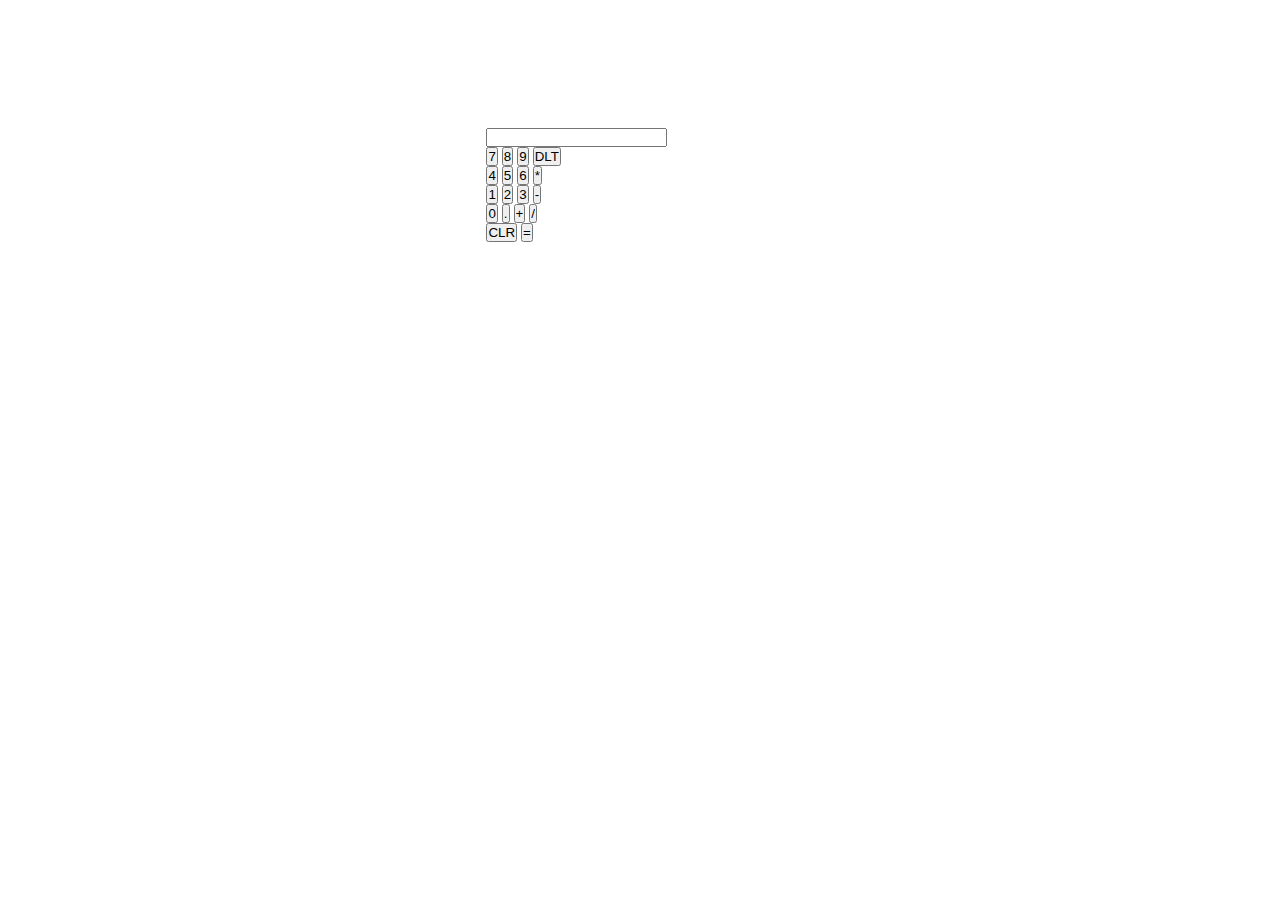
<file: Calculator/index.html>
<!DOCTYPE html>
<html lang="en">

<head>
    <meta charset="UTF-8">
    <meta name="viewport" content="width=device-width, initial-scale=1.0">
    <link rel="stylesheet" href="stylesheet.css">
    <title>Calculator</title>
</head>

<body>
    <div class="cont">
        <div class="container">
            <form class="column">
                <div class="display">
                  <input type="text" name="display">
                </div>
                <div class="row">
                   <input type="button" class="box" value="7" onclick="if(display.value=='0'){display.value ='7'}else{display.value +=7}">
                   <input type="button" class="box" value="8" onclick="if(display.value=='0'){display.value ='8'}else{display.value +=8}">
                   <input type="button" class="box" value="9" onclick="if(display.value=='0'){display.value ='9'}else{display.value +=9}">
                   <input type="button" class="box" value="DLT" onclick="display.value = display.value.toString().slice(0,-1)">
                </div>
                <div class="row">
                  <input type="button" class="box" value="4" onclick="if(display.value=='0'){display.value ='4'}else{display.value +=4}">
                  <input type="button" class="box" value="5" onclick="if(display.value=='0'){display.value ='5'}else{display.value +=5}">
                  <input type="button" class="box" value="6" onclick="if(display.value=='0'){display.value ='6'}else{display.value +=6}">
                  <input type="button" class="box" value="*" onclick="display.value +='*'">
                </div>
                  <div class="row">
                  <input type="button" class="box" value="1" onclick="if(display.value=='0'){display.value ='1'}else{display.value +=1}">
                  <input type="button" class="box" value="2" onclick="if(display.value=='0'){display.value ='2'}else{display.value +=2}">
                  <input type="button" class="box" value="3" onclick="if(display.value=='0'){display.value ='3'}else{display.value +=3}">
                  <input type="button" class="box" value="-" onclick="display.value +='-'">
                </div>
                <div class="row">
                  <input type="button" class="box" value="0" onclick="if(display.value=='0' ){display.value ='0'}else{display.value +=0}">
                  <input type="button" class="box" value="." onclick="display.value +='.'">
                  <input type="button" class="box" value="+" onclick="display.value +='+'">
                  <input type="button" class="box" value="/" onclick="display.value +='/'">
                </div>
                <div class="row">
                  <input type="button" class="box be" value="CLR" onclick="display.value =''">
                  <input type="button" class="box be" value="=" onclick="if(display.value == ''){display.value = '0'}display.value = eval(display.value)">
                </div>
            </div>
          </form>
    </div>
</body>

</html>
</file>
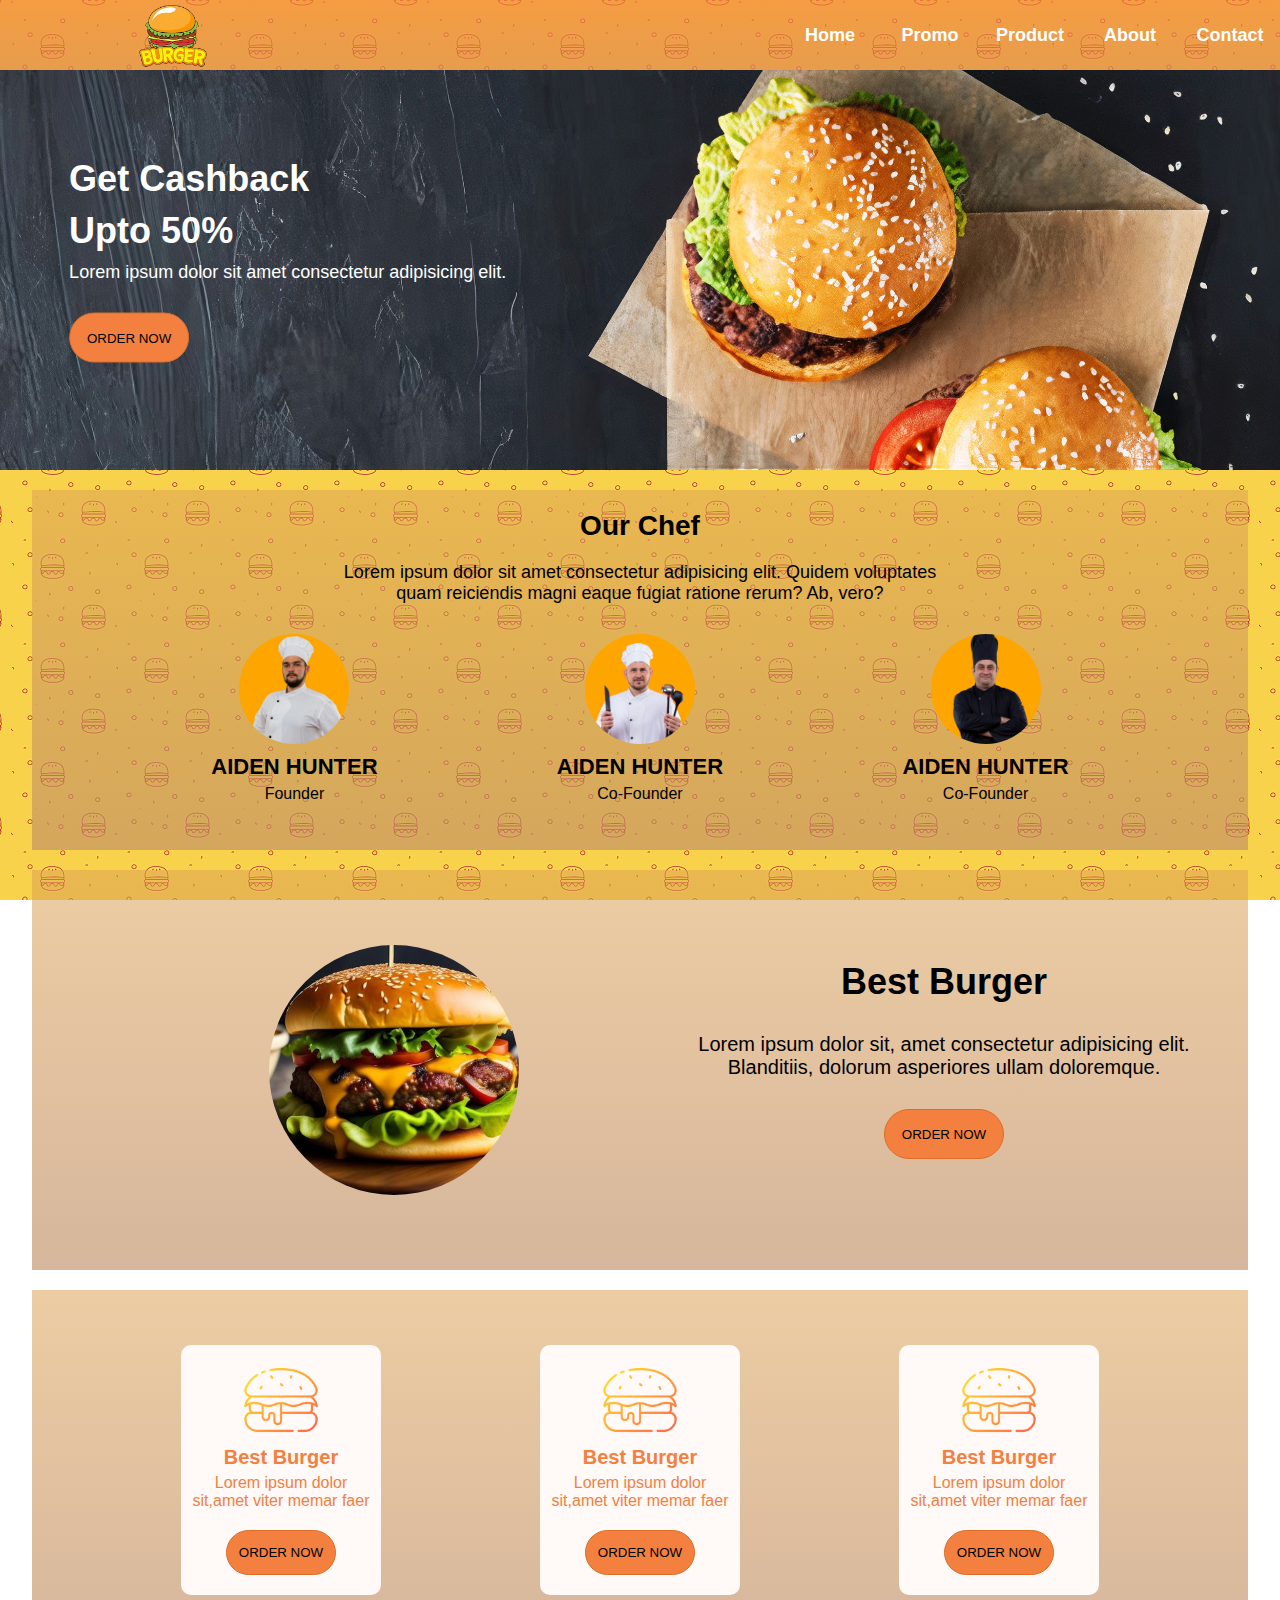
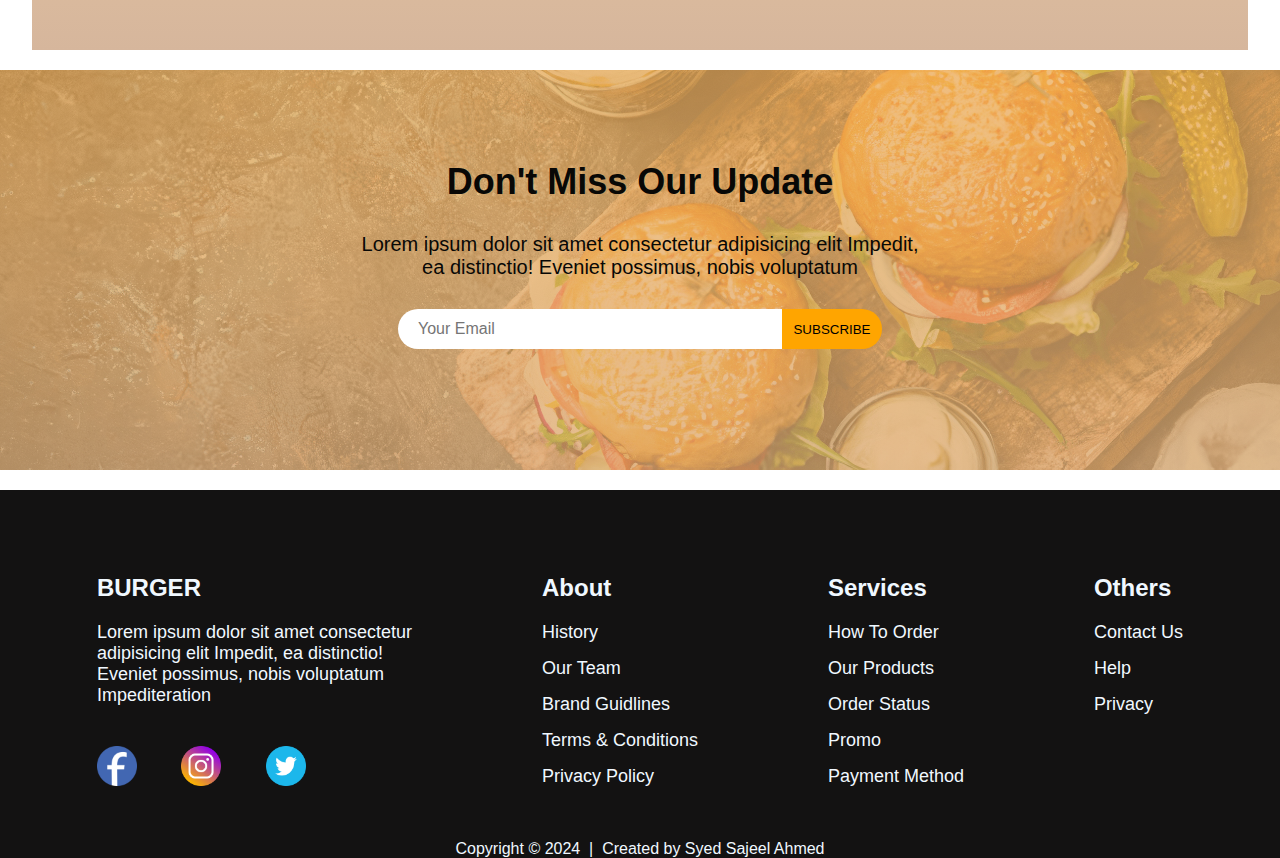
<file: LandingPage/index.html>
<!DOCTYPE html>
<html lang="en">

<head>
  <meta charset="UTF-8">
  <meta name="viewport" content="width=device-width, initial-scale=1.0">
  <link rel="stylesheet" href="style.css">
  <title>Landing Page</title>
</head>

<body>
  <div class="container">

    <div class="main">
      <div class="first">
        <div class="navigation">
          <div class="logo">
           <a href="/LandingPage/index.html"><img src="/LandingPage/images/logo.png" height="100px" alt=""></a></div>
          <div class="nav">
            <div class="links"><a href="/LandingPage/index.html"> Home</a></div>
            <div class="links"><a href="#"> Promo</a></div>
            <div class="links"><a href="#"> Product</a></div>
            <div class="links"><a href="#"> About</a></div>
            <div class="links"><a href="#"> Contact</a></div>
          </div>
        </div>
        <div class="f1">
          <div class="img-container">
            <img src="/LandingPage/images/bg2.jpg" alt="">
          </div>
          <div class="text">
            <h2>Get Cashback</h2>
            <h2>Upto 50%</h2>
            <p>Lorem ipsum dolor sit amet consectetur adipisicing elit. </p>
            <button type="button">ORDER NOW</button>
          </div>
        </div>


        <div class="f2">
          <div class="f2box">
            <h3 style="font-size: 28px; margin-bottom: 20px; margin-top: 20px;">Our Chef</h3>
            <p style="font-size: 18px; font-weight:500;">Lorem ipsum dolor sit amet consectetur adipisicing elit. Quidem
              voluptates <br> quam reiciendis magni eaque fugiat ratione rerum? Ab, vero? </p>
            <div class="circle">
              <div class="c1">
                <div class="c" style="background-image: url(/LandingPage/images/c1\ \(1\).jpg);"></div>
                <h3 style="font-size: 22px; margin-bottom: 5px;">AIDEN HUNTER</h3>
                <p style="font-size: 16px; font-weight:500;">Founder</p>
              </div>

              <div class="c1">
                <div class="c" style="background-image: url(/LandingPage/images/c1\ \(2\).jpg);"></div>
                <h3 style="font-size: 22px; margin-bottom: 5px;">AIDEN HUNTER</h3>
                <p style="font-size: 16px; font-weight:500;">Co-Founder</p>
              </div>

              <div class="c1">
                <div class="c" style="background-image: url(/LandingPage/images/c1\ \(3\).jpg);"></div>
                <h3 style="font-size: 22px; margin-bottom: 5px;">AIDEN HUNTER</h3>
                <p style="font-size: 16px; font-weight:500;">Co-Founder</p>
              </div>
            </div>
          </div>
        </div>

        <div class="f3">
          <div class="b1">
            <div class="img"></div>
          </div>
          <div class="b2">
            <h3 style="font-size: 36px; margin-bottom: 30px;">Best Burger</h3>
            <p style="font-size: 20px; font-weight:500; margin-bottom: 30px;">Lorem ipsum dolor sit, amet consectetur
              adipisicing elit. <br> Blanditiis, dolorum asperiores ullam doloremque.</p>
            <button type="button">ORDER NOW</button>
          </div>
        </div>


        <div class="f2">
          <div class="f4box">
            <div class="cards">
              <div class="img"></div>
              <h3 style="font-size: 20px; margin-bottom: 5px; color: #f3803e;">Best Burger</h3>
              <p style="font-size: 16px;  margin-bottom: 0px;color: #f3803e; text-align:center;">Lorem ipsum dolor
                sit,amet viter memar faer</p>
                <button type="button">ORDER NOW</button>
              </div>
            <div class="cards">
              <div class="img"></div>
              <h3 style="font-size: 20px; margin-bottom: 5px; color: #f3803e;">Best Burger</h3>
              <p style="font-size: 16px;  margin-bottom: 0px;color: #f3803e; text-align:center;">Lorem ipsum dolor
                sit,amet viter memar faer</p>
                <button type="button">ORDER NOW</button>
            </div>
            <div class="cards">
              <div class="img"></div>
              <h3 style="font-size: 20px; margin-bottom: 5px; color: #f3803e;">Best Burger</h3>
              <p style="font-size: 16px;  margin-bottom: 0px;color: #f3803e; text-align:center;">Lorem ipsum dolor
                sit,amet viter memar faer</p>
                <button type="button">ORDER NOW</button>
            </div>
          </div>
        </div>

        <div class="f5">
          <div class="f5i">
            <div class="f5ii">
              <h3 style="font-size: 36px;">Don't Miss Our Update</h3>
              <p style="font-size: 20px; margin-top: 30px;">Lorem ipsum dolor sit amet consectetur adipisicing elit Impedit, <br> ea distinctio! Eveniet possimus, nobis voluptatum</p>
              <input type="text" class="i" style="width: 30%; font-size: 16px; padding-left:20px;" placeholder="Your Email"><span><input class="btn" type="button" value="SUBSCRIBE"></span>
              </div>
         
        </div>
        </div>
      </div>
    </div>
    <div class="footer" style="background-color: rgb(19, 18, 18);">
 
      <div class="footer2">
        <div class="three">
          <h2 style="margin-top: 20px;">BURGER</h2>
          <p style=" margin-top: 20px;  cursor:text;">Lorem ipsum dolor sit amet consectetur <br> adipisicing elit Impedit, ea distinctio! <br> Eveniet possimus, nobis voluptatum <BR>Impediteration</BR></p>  
          <div style="margin-top: 20px;">
            <img src="/LandingPage/images/f-icon.webp" style=" margin: 20px 20px 20px 0px; cursor: pointer;" height="40px" >
            <img src="/LandingPage/images/i-icon.webp" style="margin: 20px 20px 20px 20px; cursor: pointer;" height="40px" >
            <img src="/LandingPage/images/t-icon.webp" style="margin: 20px 20px 20px 20px; cursor: pointer;" height="40px" >
          </div>
        </div>
        <div class="three">
          <h2 style="margin-top: 20px;">About</h2>
          <p style="margin-top: 20px;">History</p>
          <p>Our Team</p>
          <p>Brand Guidlines</p>
          <p>Terms & Conditions</p>
          <p>Privacy Policy</p>
        </div>
        <div class="three">
        <h2 style="margin-top: 20px;">Services</h2>
        <p style="margin-top: 20px;">How To Order</p>
        <p>Our Products</p>
        <p>Order Status</p>
        <p>Promo</p>
        <p>Payment Method</p>
        </div>
        <div class="three">
          <h2 style="margin-top: 20px;">Others</h2>
          <p style="margin-top: 20px;">Contact Us</p>
          <p>Help</p>
          <p>Privacy</p>
        </div>
      </div>
    </div>
    <div class="copyright">
        <p style="font-size: 16px;">Copyright &copy; 2024 &nbsp;|&nbsp; Created by Syed Sajeel Ahmed</p>
    </div>
  </div>
</body>

</html>
</file>
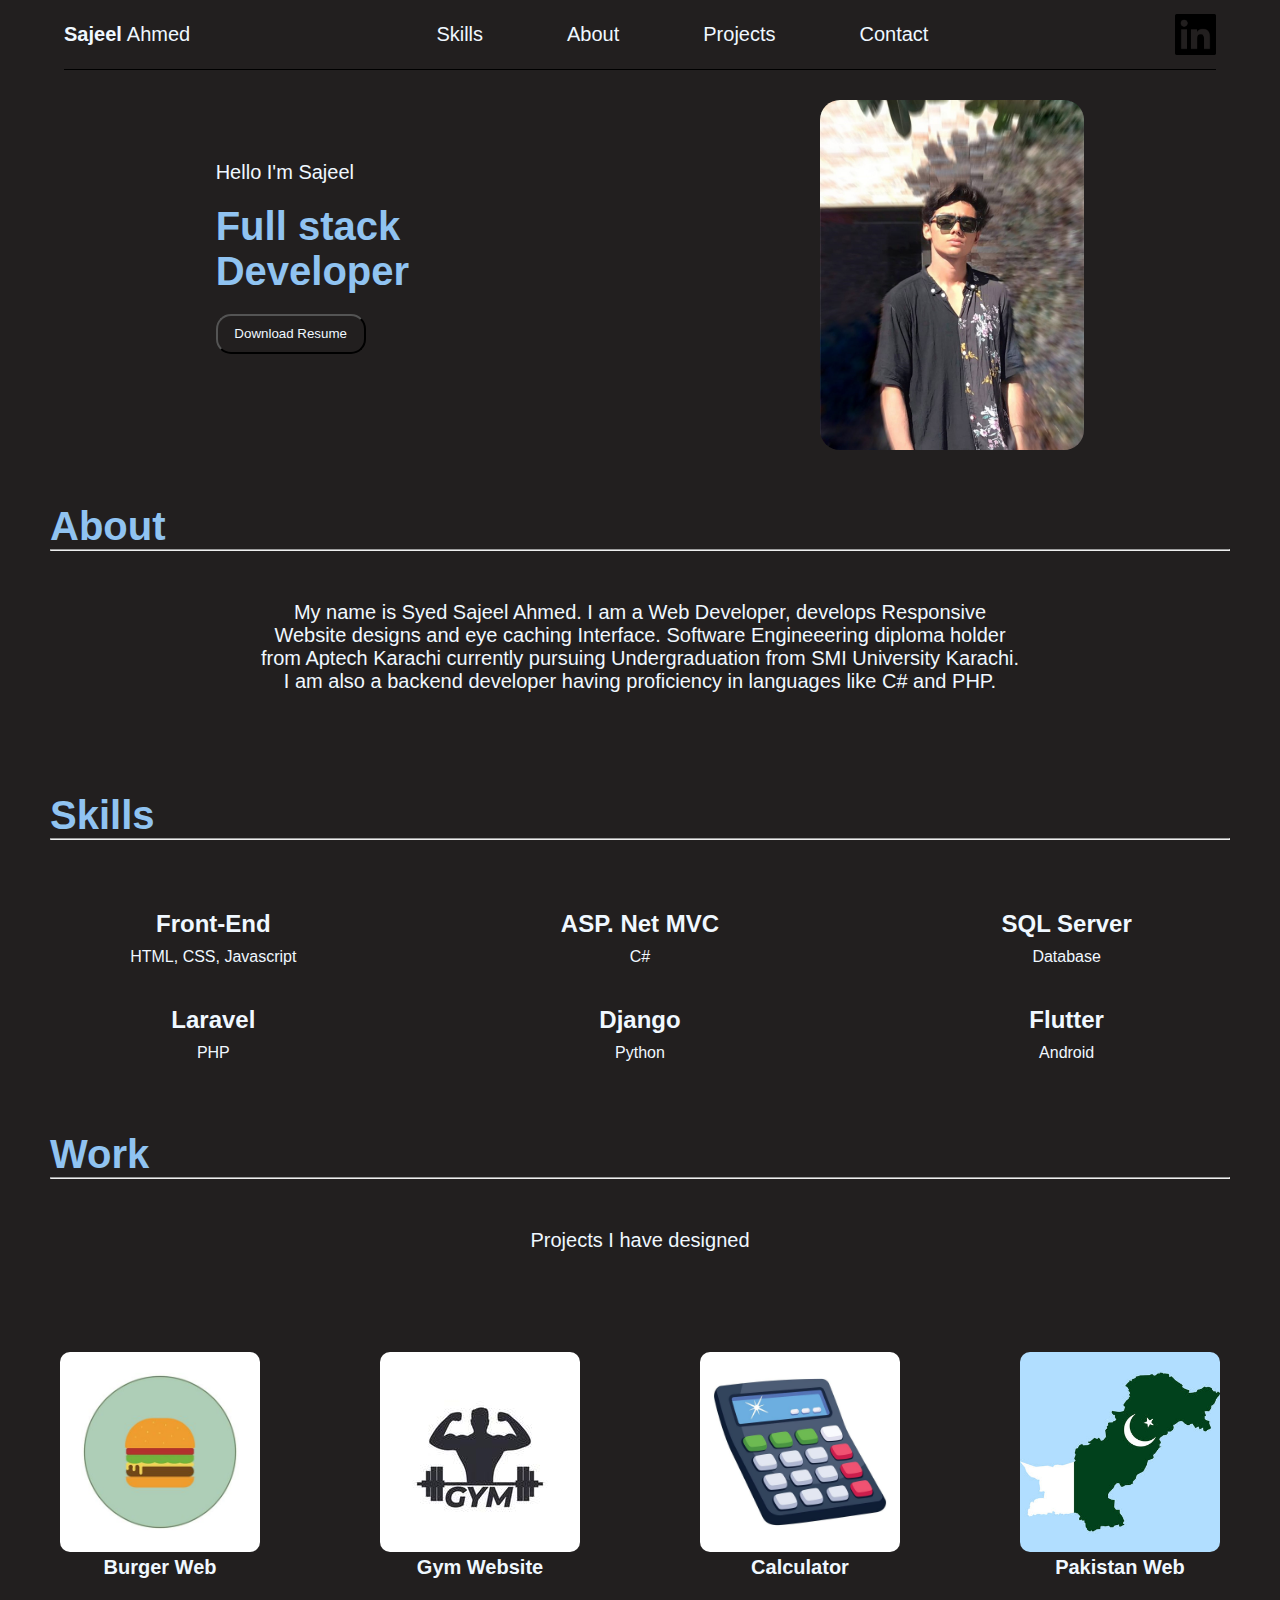
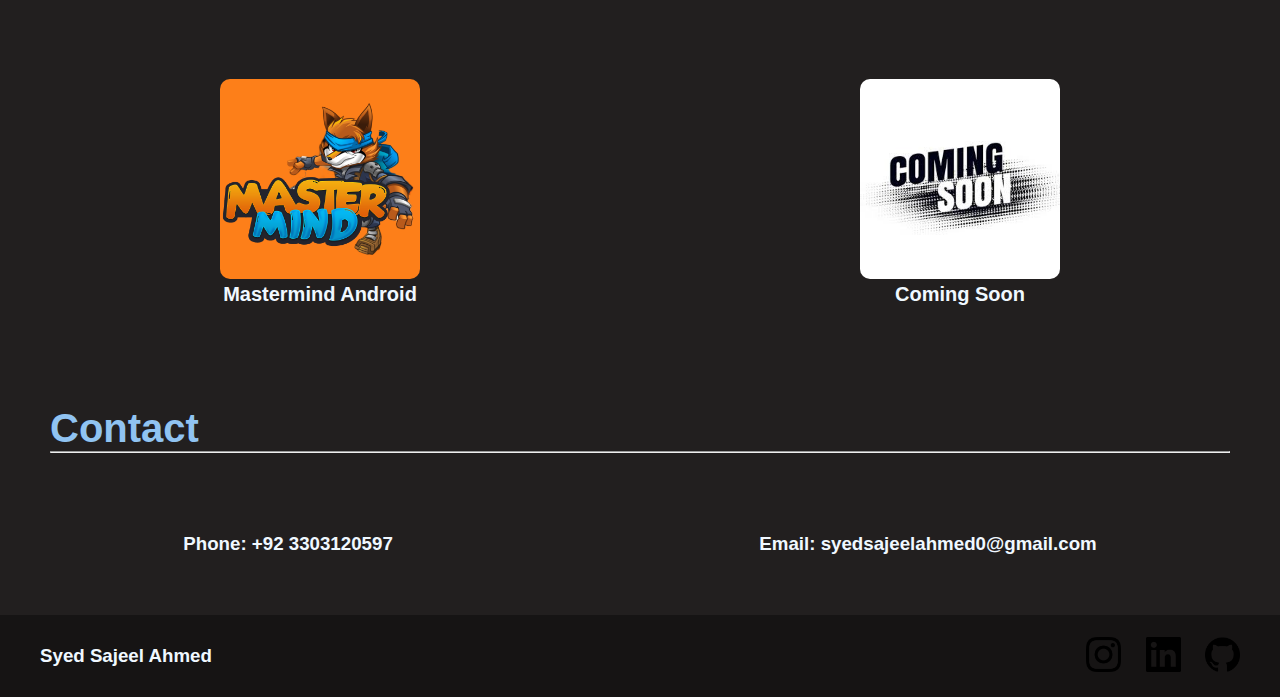
<file: Portfolio/index.html>
<!DOCTYPE html>
<html lang="en">
    <head>
        <meta charset="UTF-8">
        <meta name="viewport" content="width=device-width, initial-scale=1.0">
        <link rel="stylesheet" href="style.css">
        <title>Portfolio</title>
    </head>
    <body>
    <main>
    <nav>
        <div class="navbar1">
             <p><b><a href="#">Sajeel</p></b><p style="margin-left: 5px;">Ahmed</a></p> 
        </div>
        <div class="toggle-button">
            <span class="bar"></span>
            <span class="bar"></span>
            <span class="bar"></span>
        </div>
        <div class="navbar2">  
            <div class="t"><p ><a href="#skills">Skills</a></p></div>
            <div class="t"><p ><a href="#about">About</a></p></div>
            <div class="t"><p ><a href="#projects">Projects</a></p></div>
            <div class="t"><p ><a href="#contact">Contact</a></p></div>
        </div>
        <a href="https://www.linkedin.com/in/sajeel-ahmed-03ba88303/" class="navbar3"> <img src="/Portfolio/img/linkedin.webp" height="60%"></a>
    </nav>

        <div class="con1" style="margin: 20px; margin-top: 30px;">
            <p style="margin-bottom: 20px;">Hello I'm Sajeel</p>
            <h1>Full stack</h1>
            <h1>Developer</h1>
            <button style="margin-bottom: 20px; margin-top: 20px;" type="button"> Download Resume</button>
        </div>
        <div class="img-con">
            <img src="/Portfolio/img/pfp.jpg" style=" border-radius: 20px;height: 350px">
        </div>
        <div id="about" class="about">
            <h1 >About</h1> <hr width="100%">
        </div> 
        <div class="about" style="text-align: center; margin-top: 0px;">
            <p>
            My name is Syed Sajeel Ahmed. I am a Web Developer, develops Responsive <br>
            Website designs and eye caching Interface. Software Engineeering diploma holder<br>
            from Aptech Karachi currently pursuing Undergraduation from SMI University Karachi. <br>
            I am also a backend developer having proficiency in languages like C# and PHP. 
            </p>
        </div>
        <div id="skills" class="about">
            <h1 >Skills</h1> <hr width="100%">
        </div> 
        <div class="skills">
            <h2>Front-End</h2>
            <p style="margin-top: 10px;">HTML, CSS, Javascript</p>
        </div>
    
        <div class="skills">
            <h2>ASP. Net MVC</h2>
            <p style="margin-top: 10px;">C#</p>
        </div>
    
        <div class="skills">
            <h2>SQL Server</h2>
            <p style="margin-top: 10px;">Database  </p>
        </div>
        
        <div class="skills">
            <h2>Laravel</h2>
            <p style="margin-top: 10px;">PHP </p>
        </div>
    
        <div class="skills">
            <h2>Django</h2>
            <p style="margin-top: 10px;">Python</p>
        </div>
    
        <div class="skills">
            <h2>Flutter</h2>
            <p style="margin-top: 10px;">Android </p>
        </div>
        <div id="projects" class="about">
            <h1 >Work</h1> <hr width="100%">
        </div> 
        <div class="about" style="text-align: center; margin-top: 0px;">
            <p>
               Projects I have designed  <br>
            </p>
        </div>   
        <div class="work"><a href="#"><img src="/Portfolio/img/burger.jpg"  alt="" height="200px" width="200px" style="border-radius: 10px; object-fit: cover;"><p><b>Burger Web</b></p></a></div>
        <div class="work"><a href="#"><img src="/Portfolio/img/gym.jpg"  alt="" height="200px" width="200px" style="border-radius: 10px; object-fit: cover;"><b><p>Gym Website</b></p></a></div>
        <div class="work"><a href="#"><img src="/Portfolio/img/calc.jpg"  alt="" height="200px" width="200px" style="border-radius: 10px; object-fit: cover;"><b><p>Calculator</b></p></a></div>
        <div class="work"><a href="#"><img src="/Portfolio/img/pakistan.jpg"  alt="" height="200px" width="200px" style="border-radius: 10px; object-fit: cover;"><b><p>Pakistan Web</b></p></a></div>
        <div class="work"><a href="#"><img src="/Portfolio/img/mastermindlogo.png"  alt="" height="200px" width="200px" style="background-color: rgb(253, 127, 25); border-radius: 10px; object-fit: cover;"><b><p>Mastermind Android</b></p></a></div>
        <div class="work"><a href="#"><img src="/Portfolio/img/cs.jpg"  alt="" height="200px" width="200px" style="background-color: white; border-radius: 10px; object-fit: contain;"><b><p>Coming Soon</b></p></a></div>
 
        
        <div id="contact" class="about">
            <h1>Contact</h1> <hr width="100%">
        </div> 
        
            <h3>Phone: +92 3303120597</h3>
            <h3>Email: syedsajeelahmed0@gmail.com</h3>

        <div class="footer">
            <h3><a href="/Portfolio/index.html">Syed Sajeel Ahmed</a></h3>
            <div class="icons">
                <a href="https://www.instagram.com/sajeelahmed_/"><img src="/Portfolio/img/insta.webp" style="margin-left: 20px;" height="35px"></a>
                <a href="https://www.linkedin.com/in/sajeel-ahmed-03ba88303/"><img src="/Portfolio/img/linkedin.webp" style="margin-left: 20px; " height="35px"></a>
                <a href="https://github.com/SyedSajeelAhmed"><img src="/Portfolio/img/github.png" style="margin-left: 20px; " height="35px"></a>
            </div>
            </div>
    </main>
    <script>
    const toggleButton = document.getElementsByClassName('toggle-button')[0]
    const links = document.getElementsByClassName('navbar2')[0]
    
    
    toggleButton.addEventListener('click', ()=>{
        links.classList.toggle('active')
    })
    </script>
</body>
</html>
</file>
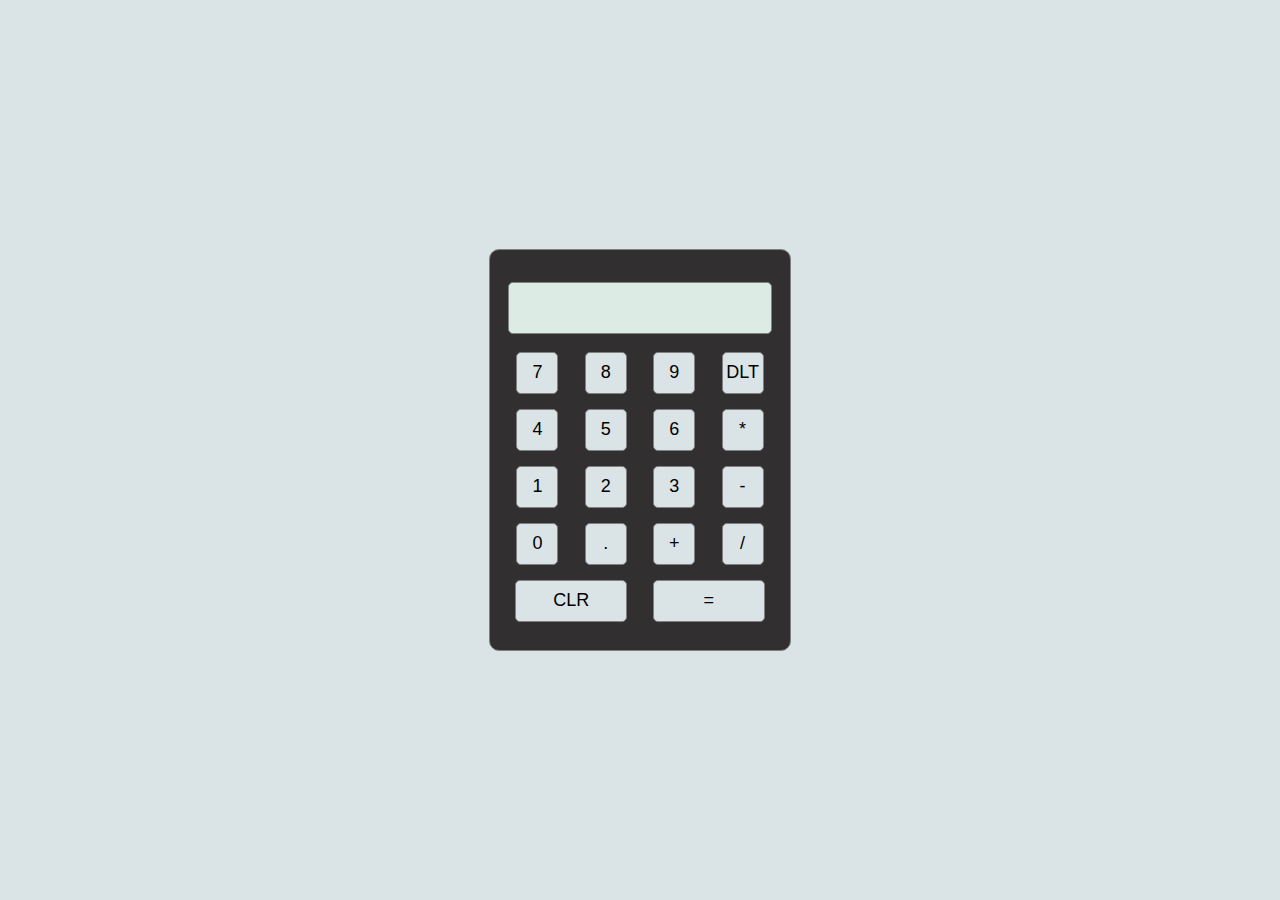
<file: view.html>
<!DOCTYPE html>
<html lang="en">

<head>
    <meta charset="UTF-8">
    <meta name="viewport" content="width=device-width, initial-scale=1.0">
    <link rel="stylesheet" href="stylesheet.css">
    <title>Calculator</title>
</head>

<body>
    <div class="cont">
        <div class="container">
            <form class="column">
                <div class="display">
                  <input type="text" name="display">
                </div>
                <div class="row">
                   <input type="button" class="box" value="7" onclick="display.value +='7'">
                   <input type="button" class="box" value="8" onclick="display.value +='8'">
                   <input type="button" class="box" value="9" onclick="display.value +='9'">
                   <input type="button" class="box" value="DLT" onclick="display.value = display.value.toString().slice(0,-1)">
                </div>
                <div class="row">
                  <input type="button" class="box" value="4" onclick="display.value +='4'">
                  <input type="button" class="box" value="5" onclick="display.value +='5'">
                  <input type="button" class="box" value="6" onclick="display.value +='6'">
                  <input type="button" class="box" value="*" onclick="display.value +='*'">
                </div>
                <div class="row">
                  <input type="button" class="box" value="1" onclick="display.value +='1'">
                  <input type="button" class="box" value="2" onclick="display.value +='2'">
                  <input type="button" class="box" value="3" onclick="display.value +='3'">
                  <input type="button" class="box" value="-" onclick="display.value +='-'">
                </div>
                <div class="row">
                  <input type="button" class="box" value="0" onclick="display.value +='0'">
                  <input type="button" class="box" value="." onclick="display.value +='.'">
                  <input type="button" class="box" value="+" onclick="display.value +='+'">
                  <input type="button" class="box" value="/" onclick="display.value +='/'">
                </div>
                <div class="row">
                  <input type="button" class="box be" value="CLR" onclick="display.value =''">
                  <input type="button" class="box be" value="=" onclick="if(display.value == ''){display.value = '0'}display.value = eval(display.value)">
                </div>
            </div>
          </form>
    </div>
</body>

</html>
</file>
<file: Calculator/stylesheet.css>
* {
    margin: 0;
    padding: 0;
}

.container {
    margin-top: 10%;
    margin-left: 38%;
  
}
img
{
    height: 350px;
    width: 260px;
}
</file>
<file: LandingPage/style.css>
*{
    margin: 0;
    padding: 0;
    font-family: sans-serif;   
    scroll-behavior: smooth; 
    box-sizing: border-box;
}
.container{
    display: flex;
    flex-direction: column;
    justify-content: space-between;
}
.navigation{
    width: 100%;
    height: 70px; 
    display: flex;
    justify-content:right;
    background: linear-gradient(rgba(243, 129, 62, 0.658),rgba(224, 136, 77, 0.719));
    position: relative;
}
.logo{
    width: 20%;
    display: flex;
    justify-content: center;
    margin-left: 50px;
    align-items: center;
}
.nav
{
    height: 100%;
    width:80%;
    display: flex;
    align-items: center;
    justify-content:right; 

}
.links{
    height: 100%;
    width: 100px;
    display: flex;
    align-items: center;
    justify-content: center;

}

a{
    text-decoration: none;
    color: rgb(255, 255, 255);
    height: 100%;
    width: 100px;
    display: flex;
    align-items: center;
    justify-content: center;
    font-size: large;
    font-weight: 600;
}
.links:hover{
    background-color: rgba(156, 120, 79, 0.274);
}
.first{
    background-image: url(/LandingPage/images/mainbg2.jpg);
    background-attachment: fixed;
    display: flex;
    flex-direction: column;
    align-items: center;    
}

.f1 {
    position: relative;
    width: 100%;
    overflow: hidden;
    height: 400px;
}

.text {
    position: absolute;
    top: 50%;
    left: 10%;
    transform: translate(-10%, -50%);
    text-align: left;
    color: white;
    width: 46%;
}
.text h2 {
    font-size: 36px;
    margin-bottom: 10px;
}

.text p {
    font-size: 18px;
    margin-bottom: 30px;
}
.img-container {
    width: 100%;
    height: 100%;
}

.img-container img {
    width: 100%;
    height: 100%;
    object-fit: cover;
}

.f2{
    height: 400px;
    width: 100%;
    display: flex;
    justify-content: center;
    align-items: center; 
}

.f2 .f2box{
    background: linear-gradient(rgba(221, 162, 84, 0.541),rgba(192, 143, 103, 0.651));
    height: 90%;
    width: 95%;
    /* border: 1px solid grey; */
    text-align: center;
    overflow: hidden;
    overflow: auto;
    
}
.circle{
    display: flex;
    justify-content: space-evenly;
    margin-top: 30px; 
    flex-wrap: wrap;
}
.c{
    height: 110px;
    width: 110px;
    border-radius: 50%;
    background-size: 170px;
    background-position: center;
    background-repeat: no-repeat;
    margin-bottom: 10px;
}
.c1{
    display: flex;
    flex-direction: column;
    align-items: center;
    text-align: center;
}

.f3{
    height: 400px;
    width: 95%;
    display: flex;
    justify-content: center;
    align-items: center;
    background: linear-gradient(rgba(221, 162, 84, 0.541),rgba(192, 143, 103, 0.651));
    flex-wrap: wrap;
    overflow: auto;
}


.f3 .b1{
    width: 50%;
    height: 95%;
    display: flex;
    flex-direction: column;
    align-items: center;
    justify-content: center;
}
.f3 .b1{
    width: 50%;
    height: 95%;
}
.f3 .b1 .img{
    width: 250px;
    height: 250px;
    background-image:url(/LandingPage/images/bimg.jpg);
    background-size: cover;
    background-repeat: no-repeat;
    background-position: center;
    border-radius: 50%;
}

.b2{
    text-align: center;
}
button{
    height: 50px;
    width: 120px;
    background-color: rgb(243, 128, 62);
    border-radius: 30px;
    margin-bottom: 20px;
    border: 0.5px solid rgb(219, 110, 38);
    cursor: pointer;
} 
button:hover{
    color: rgb(255, 255, 255);
    font-weight: 600;
    border: 3px solid rgb(219, 110, 38);
    background-color: transparent;
} 


.f4box{
    height: 90%;
    width: 95%;
    background: linear-gradient(rgba(221, 162, 84, 0.541),rgba(192, 143, 103, 0.651));
    display: flex;
    justify-content: space-evenly;
    align-items: center;
    flex-wrap: wrap;
    overflow:auto; 
}

.cards{
    height: 250px;
    width: 200px;
    background: #fff9f9fd;
    border-radius: 10px;
    display: flex;
    flex-direction: column;
    align-items: center;
    text-align: center;
    padding: 0px 5px 0px 5px;
    margin: 10px;
}

.cards .img{
    background-image: url(/LandingPage/images/icon.png);
    background-position: center;
    margin-top: 10px;
    background-repeat: no-repeat;
    border-radius: 20px;
    height: 100px;
    width: 100%;
    background-size: 80px;
}

.f5{
    text-align: center;
    height: 400px;
    width: 100%;
    display: flex;
    flex-direction: column;
    align-items: center;
    justify-content: center;
    background-image: url(/LandingPage/images/bg1.jpg);
    background-repeat: no-repeat;
    background-size: cover;
    margin-bottom: 20px;
}
.f5i{
    height: 100%;
    width: 100%;
    background: linear-gradient(rgba(236, 171, 85, 0.747),rgba(221, 168, 108, 0.747));
    display: flex;
    justify-content: center;
    align-items: center;
    color: rgb(8, 8, 6);
    overflow: auto;
}
.f5ii input{
    border: none;
    height: 40px;
    width: 100px;
    border-radius: 0px 20px 20px 0px;
    margin: 30px 0px 30px 0px;
}
.f5ii .i{
    border: none;
    border-radius: 20px 0px 0px 20px;
}

.f5ii
{
    height: fit-content;
    width: 100%;
}

.btn{
    background-color: orange;
    cursor: pointer;
}

.btn:hover{
    border: 3px solid orange;
    color: rgb(255, 255, 255);
}

.cards button{
    margin-top: 20px;
    height: 50px;
    width: 110px;
}
.cards button:hover{
    color: white ;
    background-color: rgb(243, 128, 62);
    border: none;
    font-weight: 500;

}.footer {
    height: 350px;
    width: 100%;
    display: flex;
    justify-content: space-around;
    align-items: center;    
    color: aliceblue;
    flex-wrap: wrap;
    overflow: auto;
}

.footer2 {
    height: 75%;
    width: 95%;
    display: flex;
    justify-content: space-around;
    flex-wrap: wrap;
}

.footer2 .three {
    margin: 20px 20px 20px 20px;
    text-align: left;
}

.footer2 p {
    cursor: pointer;
    margin-top: 15px;
    font-size: 18px;
}

.copyright{
    display: flex;
    justify-content: center;
    align-self: center;
    width: 100%;
    color: aliceblue;
    background-color: #131212;
}

.toggle-button{
    height: 100%;
    position: absolute;
    right: 1rem;
    display: none;
    flex-direction: column;
    justify-content: center;
    align-items: center;
}
.toggle-button .bar{
    height: 4px;
    width: 30px;
    background-color: white;
    margin-top: 5px;
    border-radius: 10px;
}

@media(max-width: 800px) {
    
.toggle-button{
    display: flex;
    cursor: pointer;
}    
.navigation{
    flex-direction: column;
    justify-content: center;
    align-items: center;

}    

.active{
    height: 400px;
}

.logo{
    width: 80%;
    margin-left: 0;
    align-items: center;
}

.nav{
    justify-content: center;
    display: none;
    flex-direction: column;
}

.act{
    display: flex;
}
.links{
    width: 100%;
}
}
</file>
<file: Portfolio/style.css>
*{
    box-sizing: border-box;
    margin: 0;
    padding: 0;
    font-family:'Gill Sans', 'Gill Sans MT', Calibri, 'Trebuchet MS', sans-serif;
    color: aliceblue;
    scroll-behavior: smooth;
}
nav{
    height: 70px;
    width: 90%;
    display: flex;
    justify-content: space-between;
    align-items: center;
    border-bottom: 0.5px solid black;
    flex-wrap: wrap;
    overflow: auto;
    transition: 2s;
}
.toggle-button{
    position: absolute;
    right: 1rem;
    display: none;
    width: 30px;
    height: 21px;
    flex-direction: column;
    justify-content: space-between;
    align-items: center;
    cursor: pointer;
}
.toggle-button .bar{
    height: 3px;
    width: 100%;
    border-radius: 10px;
    background-color: aliceblue;
}
.navbar1{
    height: 100%;
    display: flex;
    justify-content: left;
    align-items: center;
}
.navbar2 {
    height: 100%;
    width: 50%;
    display: flex;
    justify-content: space-around;
    align-items: center;
    flex-wrap: wrap;
}
.navbar3{
    height: 100%;
    display: flex;
    align-items: center;
    justify-content: right;
}
a{
    text-decoration: none;
}
p{
    font-size: 20px;
}
h3{
    margin-bottom: 30px;
    margin-top: 30px;
    text-align: center;
}
.skills p{
    font-size: 16px;
}
h1{
    font-size: 40px;
    color: rgb(144, 195, 241);
}

button{
    height: 40px;
    width: 150px;
    cursor: pointer;
    border-radius: 15px;
    background-color: transparent;
}
main{
    display: flex;
    justify-content: space-around;
    align-items: center;
    flex-wrap: wrap;
    overflow: auto;
    background-color: #221f1f;
}
.img-con{
    height: 100%;
    padding-top: 30px;
    
}

.container1{
    height: 400px;
    display: flex;
    flex-direction: column;
    justify-content: space-around;
    align-items: center;
    margin-top: 10px;
}

.about{
    width: 100%;
    margin: 50px;
}
.skills{
    width: 400px;
    text-align: center;
    padding: 20px;
}
.footer{
    width: 100%;
    margin-top: 30px;
    padding: 0 40px 0 40px;
    display: flex;
    justify-content: space-between;
    align-items: center;
    background: #161414;
}

@media(max-width:850px){
    .navbar2{
        display: none; 
    }
    .active{
        display: flex;
        flex-direction: column; 
        width: 100%;
        align-items: center;
        justify-content: center;
        flex-wrap: wrap;
        text-align: center;
    }
    .t{
        width: 100%;
    }
    .navbar2 p{
        margin: 20px 20px;
        text-align: center;
    }
    .toggle-button{
        display: flex;
    } 
    .navbar1{
        width: 100%;
        justify-content: center;
        margin-top: 20px;
        margin-bottom: 10px;
    }
    nav{
        height: max-content;
    }
    .navbar3 img{
        display: none;
    }
}
.card{
    width: 85%;
    height: 656px;
    display: flex;
    align-items:center;
    justify-content: space-around;
    flex-wrap: wrap;
    overflow: auto;
}
.bg-white{
    background-color: white;
}
.work{
    margin: 50px; 
    text-align: center;
}
</file>
<file: stylesheet.css>
* {
    margin: 0;
    padding: 0;
    background: #dae4e6;
}

.container {
  margin: 0;
  padding: 0;
  height: 100vh;
  display: flex;
  align-items: center;
  justify-content: center;
}



.column
{
    position: absolute;
    display: flex;
    flex-direction: column;
    justify-content: center;
    width: 300px;
    height: 400px;
    border: 1px solid grey;
    border-radius: 10px;
    background-color: #312f2f;
}
.row
{
    display: flex;
    justify-content: space-evenly;
    margin-bottom: 15px;
    background-color: #312f2f;

}
.box
{
    border: 1px solid grey;
    height: 42px;
    width: 42px;
    border-radius: 5px;
    display: flex;
    justify-content: center;
    align-items: center;
    font-size: large;
    cursor: pointer;
}
.res
{
    border: 1px solid grey;
    padding-top: 20px;
    padding-bottom: 15px;
    padding-left: 10px;
    margin: 10px 15px 20px 15px;
    background-color: #dcebe4;
    display: flex;
    align-items: center;
    border-radius: 5px;
}
#ans
{
    background: transparent;
    font-size: x-large;
}
.be
{
    width: 112px;
}
.display
{
    display: flex;
    justify-content: flex-end;
    padding: 18px;
    background: transparent;
    
}
.display input
{
    border: 1px solid grey;
    background-color: #dcebe4;
    display: flex;
    align-items: center;
    width: 100%;
    height: 50px;
    font-size: xx-large;
    border-radius: 5px;
    justify-content: flex-end;
    pointer-events: none;
}
</file>
